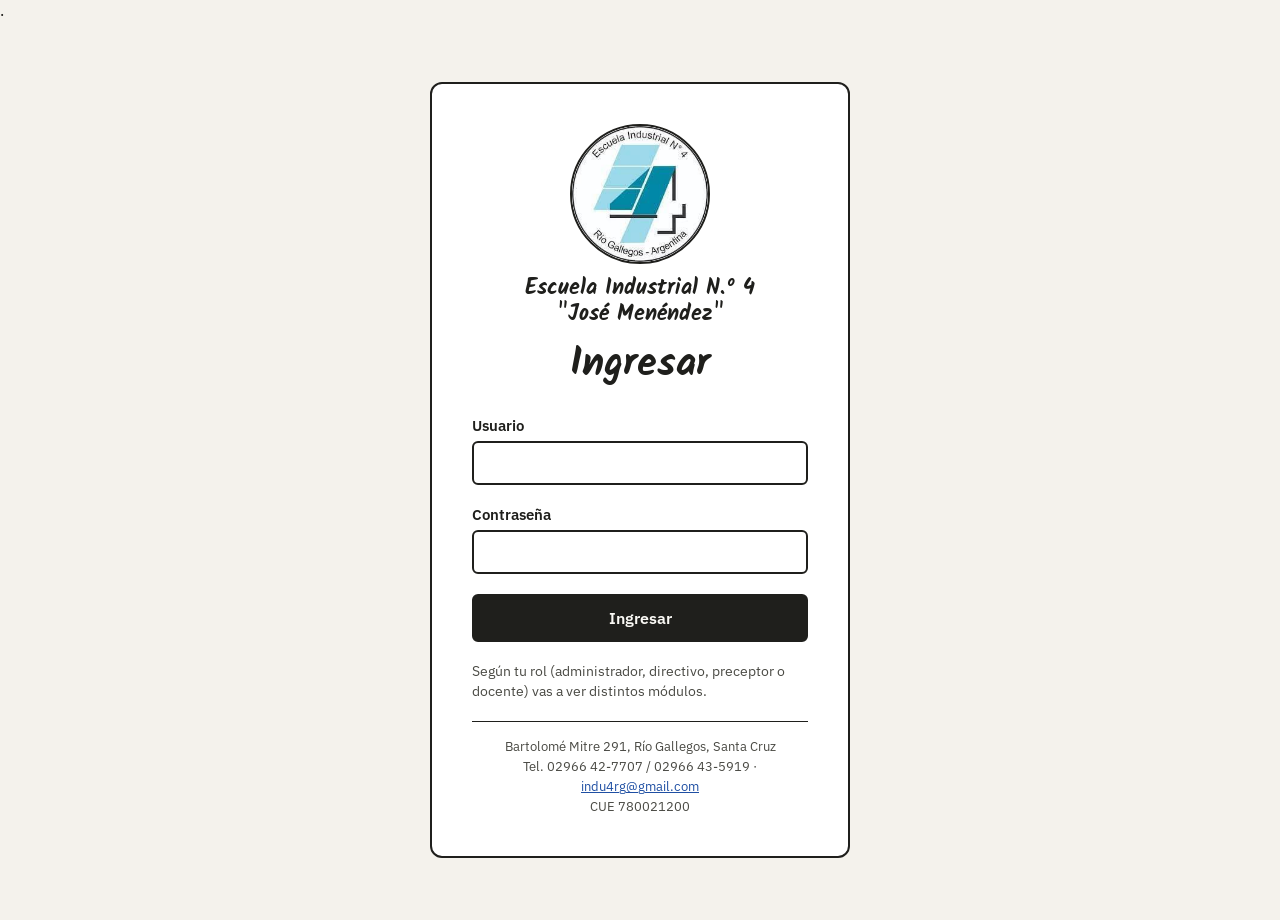
<file: index.html>
<!DOCTYPE html>
<html lang="es">
<head>
  <meta charset="UTF-8">
  <meta name="viewport" content="width=device-width, initial-scale=1.0">
  <link rel="icon" href="img/logo.jpg">
  <title>Ingresar · Escuela Industrial N.º 4</title>.
  <link rel="preconnect" href="https://fonts.googleapis.com">
  <link href="https://fonts.googleapis.com/css2?family=Kalam:wght@400;700&family=IBM+Plex+Sans:wght@400;600&family=IBM+Plex+Mono:wght@400;600&display=swap" rel="stylesheet">
  <link rel="stylesheet" href="estilos.css">
  <script src="app.js" defer></script>
</head>
<body data-pagina="login">
  <div class="pantalla-login">
    <form class="login" id="form-login" novalidate>
      <div class="login-cabecera">
        <img src="img/logo.jpg" alt="Logo de la Escuela Industrial N.º 4" class="logo-login">
        <div class="login-escuela">Escuela Industrial N.º 4<br>"José Menéndez"</div>
        <h1>Ingresar</h1>
      </div>
      <p class="mensaje error oculto" id="mensaje-login" role="alert"></p>
      <label class="campo">Usuario
        <input type="text" name="usuario" autocomplete="username" required>
      </label>
      <label class="campo">Contraseña
        <input type="password" name="password" autocomplete="current-password" required>
      </label>
      <button type="submit" class="boton boton-oscuro">Ingresar</button>
      <p class="nota-al-pie">Según tu rol (administrador, directivo, preceptor o docente) vas a ver distintos módulos.</p>
      <address class="datos-escuela">
        Bartolomé Mitre 291, Río Gallegos, Santa Cruz<br>
        Tel. 02966 42-7707 / 02966 43-5919 · <a href="mailto:indu4rg@gmail.com">indu4rg@gmail.com</a><br>
        CUE 780021200
      </address>
    </form>
  </div>
</body>
</html>
</file>
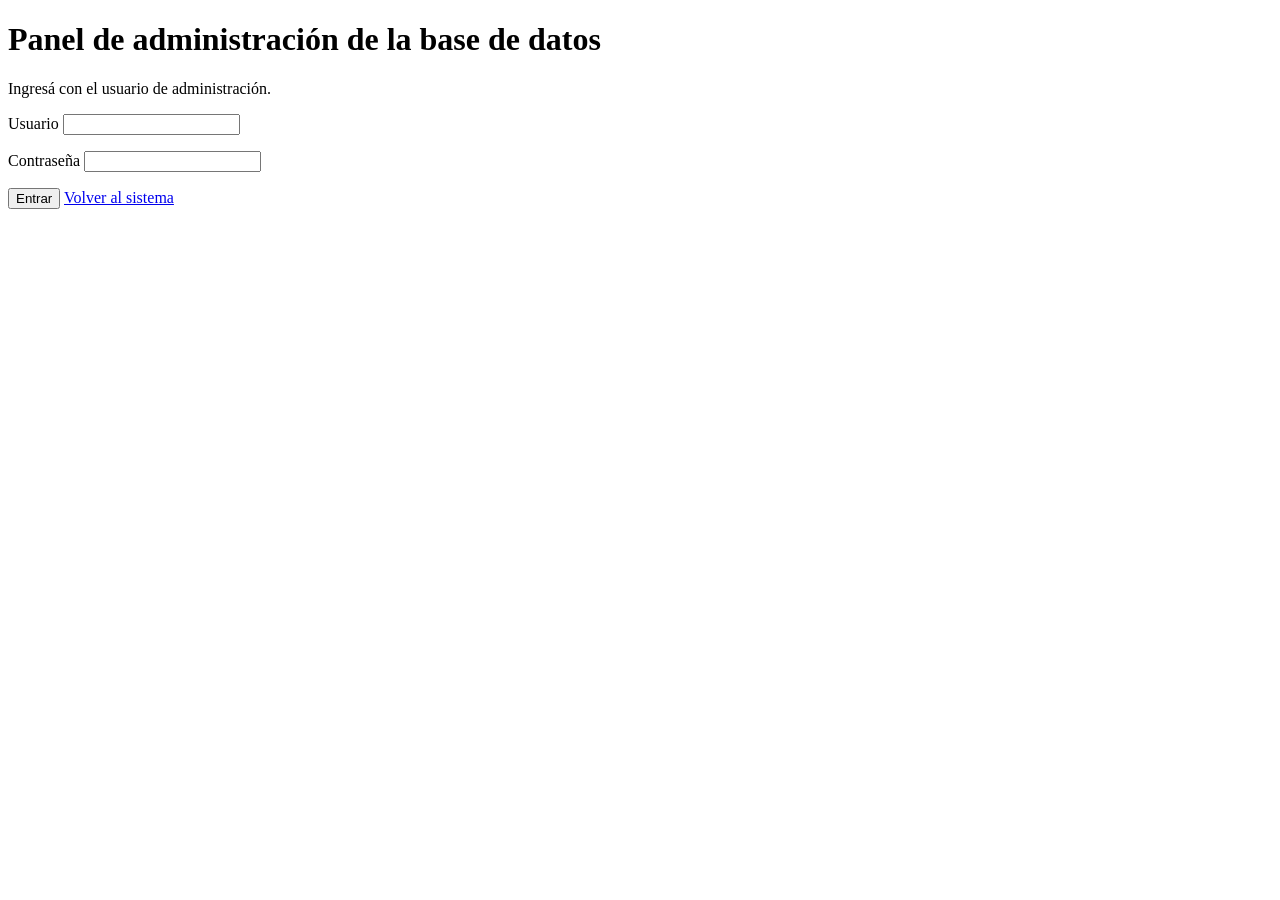
<file: admin-bd.html>
<!DOCTYPE html>
<html lang="es">
<head>
  <meta charset="UTF-8">
  <meta name="viewport" content="width=device-width, initial-scale=1.0">
  <link rel="icon" href="img/logo.jpg">
  <title>Panel de administración de la base de datos</title>
</head>
<body>
  <h1>Panel de administración de la base de datos</h1>

  <form id="form-acceso" hidden>
    <p>Ingresá con el usuario de administración.</p>
    <p><label>Usuario <input type="text" name="usuario" autocomplete="username"></label></p>
    <p><label>Contraseña <input type="password" name="password" autocomplete="current-password"></label></p>
    <p><button type="submit">Entrar</button> <a href="inicio.html">Volver al sistema</a></p>
    <p id="error-acceso" hidden></p>
  </form>

  <div id="panel" hidden>
    <p>Conectado como: <span id="usuario-admin"></span> · <a href="inicio.html">Volver al sistema</a> · <a href="#" id="salir">Salir</a></p>
    <hr>
    <p id="mensaje" hidden></p>
    <table>
      <tr>
        <td valign="top" width="220">
          <b>Tablas</b>
          <ul id="lista-tablas"></ul>
        </td>
        <td valign="top">
          <p><b id="titulo-tabla"></b></p>
          <table border="1" cellpadding="4" cellspacing="0" id="tabla-datos"></table>
          <p><b id="titulo-form">Nuevo registro</b></p>
          <form id="form-registro"></form>
        </td>
      </tr>
    </table>
  </div>

  <script>
    let tablaActual = 'docente';
    let datos = null;        
    let idEditando = null;

    const $ = id => document.getElementById(id);
    const esc = t => String(t ?? '').replace(/[&<>"']/g, c => ({ '&': '&amp;', '<': '&lt;', '>': '&gt;', '"': '&quot;', "'": '&#39;' }[c]));

    async function api(url, opciones = {}) {
      let r;
      try {
        r = await fetch(url, {
          method: opciones.method || 'GET',
          credentials: 'same-origin',
          headers: opciones.body ? { 'Content-Type': 'application/json' } : {},
          body: opciones.body ? JSON.stringify(opciones.body) : undefined,
        });
      } catch {
        throw new Error('No se pudo conectar con el servidor. Abrí el sistema desde http://localhost con Apache y MySQL iniciados.');
      }
      const texto = await r.text();
      let json;
      try {
        json = JSON.parse(texto);
      } catch {
        throw new Error(texto.trimStart().startsWith('<?php')
          ? 'El servidor devolvió el código PHP sin ejecutarlo. Abrí el sistema desde Apache de XAMPP.'
          : 'El servidor no respondió con datos válidos: ' + texto.replace(/<[^>]*>/g, ' ').replace(/\s+/g, ' ').trim().slice(0, 300));
      }
      if (!r.ok) throw new Error(json.error || 'Error del servidor.');
      return json;
    }

    function mensaje(texto) {
      $('mensaje').innerHTML = '<b>' + esc(texto) + '</b>';
      $('mensaje').hidden = false;
    }

    async function mostrarPanel(usuario) {
      $('form-acceso').hidden = true;
      $('panel').hidden = false;
      $('usuario-admin').textContent = usuario.username;
      await dibujarLista();
      await dibujarTabla();
    }

    api('api/sesion.php')
      .then(u => (u.rol === 'administrador' ? mostrarPanel(u) : Promise.reject()))
      .catch(() => { $('form-acceso').hidden = false; });

    $('form-acceso').addEventListener('submit', async e => {
      e.preventDefault();
      const f = e.target;
      try {
        let u = await api('api/sesion.php', { method: 'POST', body: { usuario: f.usuario.value, password: f.password.value } });
        if (u.rol !== 'administrador' && u.roles?.includes('administrador')) {
          u = await api('api/sesion.php', { method: 'PUT', body: { rol: 'administrador' } });
        }
        if (u.rol !== 'administrador') throw new Error('Solo el usuario administrador puede entrar a este panel.');
        await mostrarPanel(u);
      } catch (err) {
        $('error-acceso').innerHTML = '<b>' + esc(err.message) + '</b>';
        $('error-acceso').hidden = false;
      }
    });

    $('salir').addEventListener('click', async e => {
      e.preventDefault();
      await api('api/sesion.php', { method: 'DELETE' }).catch(() => {});
      window.location.reload();
    });

    async function dibujarLista() {
      const tablas = await api('api/admin.php');
      $('lista-tablas').innerHTML = tablas.map(t =>
        `<li><a href="#" data-tabla="${t.tabla}">${t.tabla === tablaActual ? '<b>' + t.tabla + '</b>' : t.tabla}</a> (${t.registros})</li>`).join('');
    }

    async function dibujarTabla() {
      datos = await api('api/admin.php?tabla=' + tablaActual);
      $('titulo-tabla').textContent = `Tabla: ${tablaActual} (${datos.filas.length} registros)`;
      const cabecera = '<tr>' + datos.columnas.map(c => `<th>${c.nombre}</th>`).join('') + '<th></th></tr>';
      const filas = datos.filas.map(f => '<tr>' + datos.columnas.map(c => `<td>${f[c.nombre] === null ? 'NULL' : esc(f[c.nombre])}</td>`).join('') +
        `<td><a href="#" data-editar="${f[datos.clave]}">editar</a> <a href="#" data-borrar="${f[datos.clave]}">borrar</a></td></tr>`).join('');
      $('tabla-datos').innerHTML = cabecera + filas;
      idEditando = null;
      dibujarFormulario();
    }

    function dibujarFormulario(fila) {
      $('titulo-form').textContent = fila ? `Editar registro ${datos.clave} = ${fila[datos.clave]}` : 'Nuevo registro';
      const campos = datos.columnas.slice(1).map(c =>
        `${c.nombre} <input type="text" name="${c.nombre}" value="${fila && fila[c.nombre] !== null ? esc(fila[c.nombre]) : ''}" placeholder="${c.tipo}${c.nulo ? ' (opcional)' : ''}"><br>`).join('');
      const ayuda = tablaActual === 'usuario' ? '<p>En password_hash podés escribir una contraseña nueva: se guarda cifrada.</p>' : '';
      $('form-registro').innerHTML = campos + ayuda +
        '<button type="submit">Guardar</button>' + (fila ? ' <button type="button" id="cancelar">Cancelar</button>' : '');
    }

    $('lista-tablas').addEventListener('click', async e => {
      const t = e.target.closest('[data-tabla]');
      if (!t) return;
      e.preventDefault();
      tablaActual = t.dataset.tabla;
      $('mensaje').hidden = true;
      await dibujarLista();
      await dibujarTabla();
    });

    $('tabla-datos').addEventListener('click', async e => {
      if (e.target.dataset.borrar !== undefined) {
        e.preventDefault();
        if (!confirm('¿Borrar este registro?')) return;
        try {
          await api(`api/admin.php?tabla=${tablaActual}&id=${e.target.dataset.borrar}`, { method: 'DELETE' });
          mensaje('Registro borrado.');
          await dibujarLista();
          await dibujarTabla();
        } catch (err) {
          mensaje(err.message);
        }
      }
      if (e.target.dataset.editar !== undefined) {
        e.preventDefault();
        idEditando = e.target.dataset.editar;
        dibujarFormulario(datos.filas.find(f => String(f[datos.clave]) === idEditando));
      }
    });

    $('form-registro').addEventListener('click', e => {
      if (e.target.id === 'cancelar') { idEditando = null; dibujarFormulario(); }
    });

    $('form-registro').addEventListener('submit', async e => {
      e.preventDefault();
      const valores = {};
      datos.columnas.slice(1).forEach(c => { valores[c.nombre] = e.target[c.nombre].value; });
      try {
        if (idEditando !== null) {
          await api(`api/admin.php?tabla=${tablaActual}&id=${idEditando}`, { method: 'PUT', body: { datos: valores } });
          mensaje('Registro actualizado.');
        } else {
          await api('api/admin.php?tabla=' + tablaActual, { method: 'POST', body: { datos: valores } });
          mensaje('Registro agregado.');
        }
        await dibujarLista();
        await dibujarTabla();
      } catch (err) {
        mensaje(err.message);
      }
    });
  </script>
</body>
</html>
</file>
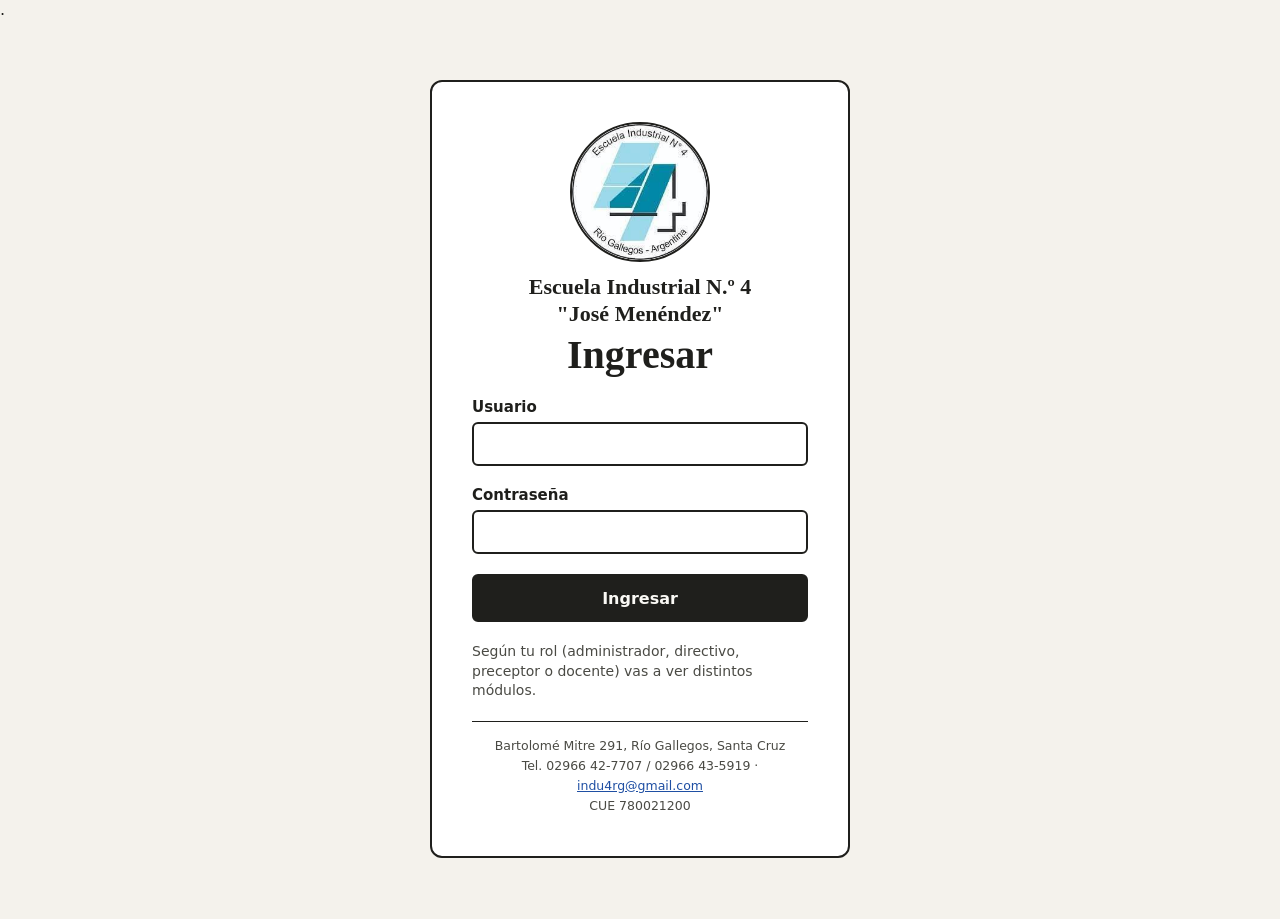
<file: asistencia-alumnos.html>
<!DOCTYPE html>
<html lang="es">
<head>
  <meta charset="UTF-8">
  <meta name="viewport" content="width=device-width, initial-scale=1.0">
  <link rel="icon" href="img/logo.jpg">
  <title>Asistencia de alumnos</title>
  <link rel="preconnect" href="https://fonts.googleapis.com">
  <link href="https://fonts.googleapis.com/css2?family=Kalam:wght@400;700&family=IBM+Plex+Sans:wght@400;600&family=IBM+Plex+Mono:wght@400;600&display=swap" rel="stylesheet">
  <link rel="stylesheet" href="estilos.css">
  <script src="app.js" defer></script>
</head>
<body data-pagina="asistencia-alumnos">
  <div class="app">
    <nav class="menu" aria-label="Menú principal">
      <div class="menu-escuela">
        <img src="img/logo.jpg" alt="Logo de la Escuela Industrial N.º 4" class="logo-escuela">
        <div class="menu-escuela-texto">
          <span class="menu-escuela-nombre">Escuela Industrial N.º 4</span>
          <span class="menu-escuela-sub">"José Menéndez"<br>Río Gallegos, Santa Cruz</span>
        </div>
      </div>
      <a href="inicio.html">Inicio</a>
      <a href="planes.html">Planes de estudio</a>
      <a href="cursos.html">Cursos y asignaciones</a>
      <a data-roles="administrador,directivo,preceptor" href="asistencia-docentes.html">Asistencia docente</a>
      <a href="asistencia-alumnos.html" class="activo" aria-current="page">Asistencia alumnos</a>
      <a data-roles="administrador,directivo,docente" href="calificaciones.html">Calificaciones</a>
      <a data-roles="administrador" href="admin-bd.html" class="admin">Admin BD</a>
      <a href="index.html" class="salir">Cerrar sesión</a>
    </nav>

    <div class="contenido">
      <header class="encabezado">
        <h1>Toma de asistencia</h1>
        <div class="encabezado-acciones">
          <span id="usuario-actual"></span>
        </div>
      </header>

      <main>
        <form id="form-lista" class="columna-principal" style="gap: 20px;">
          <div class="grilla-4">
            <label class="campo">Curso<select name="id_curso"></select></label>
            <label class="campo">Materia<select name="id_dictado"></select></label>
            <label class="campo">Fecha de la clase<input type="date" name="fecha" required></label>
            <label class="campo">Tema dado<input type="text" name="tema" maxlength="200"></label>
          </div>

          <p class="ayuda" id="estado-lista"></p>

          <p class="mensaje oculto" id="mensaje-lista" role="status"></p>

          <div class="tabla-scroll">
            <table id="tabla-lista">
              <thead>
                <tr><th>Alumno</th><th class="centro">Presente</th><th class="centro">Ausente</th><th class="centro">Tarde</th><th class="centro">Justificado</th><th>Asistencia acumulada</th></tr>
              </thead>
              <tbody>
              </tbody>
            </table>
          </div>

          <div class="fila" data-roles="administrador,preceptor">
            <button type="button" class="boton" style="font-weight: 400;" id="btn-todos-presentes">Marcar todos presentes</button>
            <button type="submit" class="boton boton-oscuro">Guardar lista</button>
          </div>
        </form>
      </main>
    </div>
  </div>
</body>
</html>
</file>
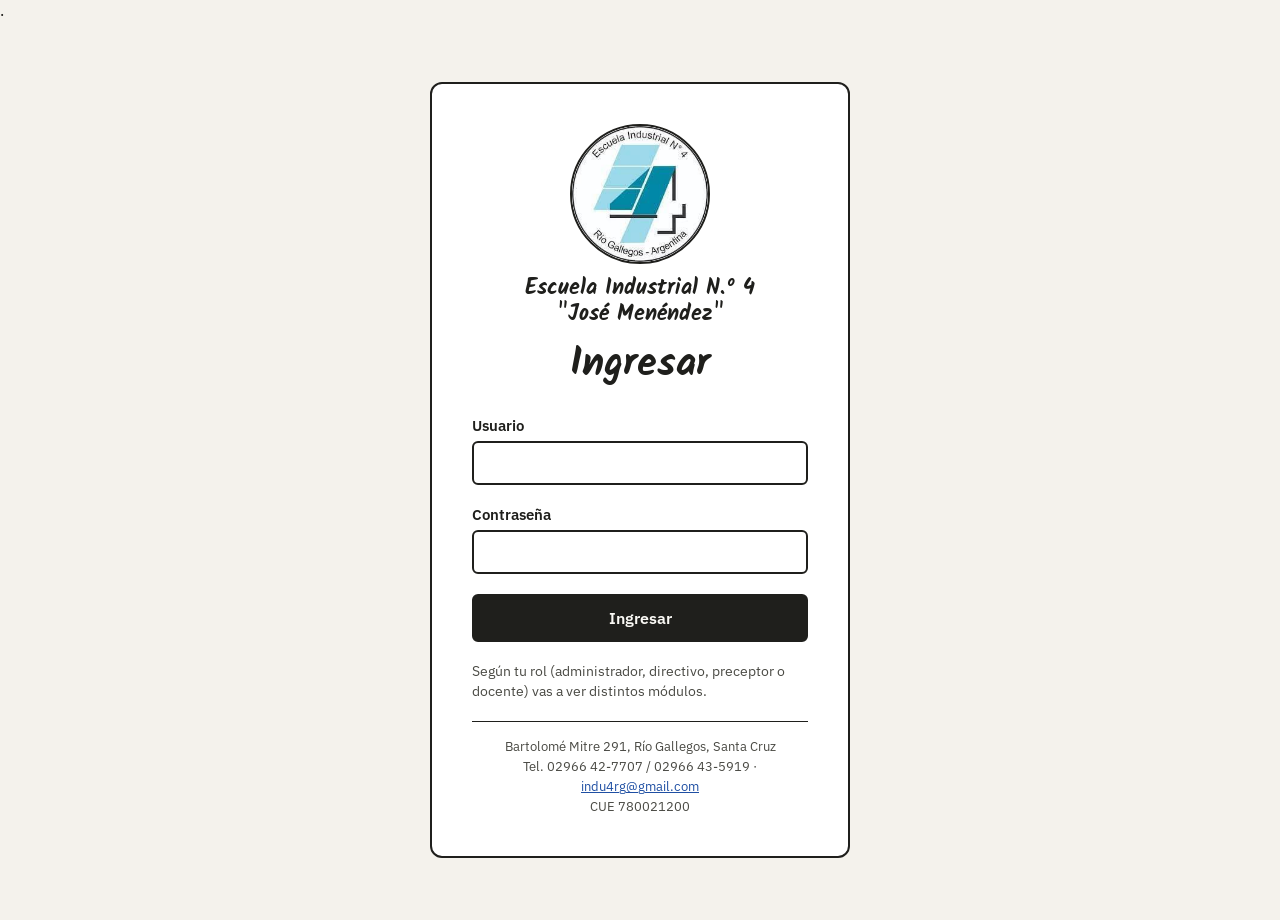
<file: asistencia-docentes.html>
<!DOCTYPE html>
<html lang="es">
<head>
  <meta charset="UTF-8">
  <meta name="viewport" content="width=device-width, initial-scale=1.0">
  <link rel="icon" href="img/logo.jpg">
  <title>Asistencia del personal docente</title>
  <link rel="preconnect" href="https://fonts.googleapis.com">
  <link href="https://fonts.googleapis.com/css2?family=Kalam:wght@400;700&family=IBM+Plex+Sans:wght@400;600&family=IBM+Plex+Mono:wght@400;600&display=swap" rel="stylesheet">
  <link rel="stylesheet" href="estilos.css">
  <script src="app.js" defer></script>
</head>
<body data-pagina="asistencia-docentes">
  <div class="app">
    <nav class="menu" aria-label="Menú principal">
      <div class="menu-escuela">
        <img src="img/logo.jpg" alt="Logo de la Escuela Industrial N.º 4" class="logo-escuela">
        <div class="menu-escuela-texto">
          <span class="menu-escuela-nombre">Escuela Industrial N.º 4</span>
          <span class="menu-escuela-sub">"José Menéndez"<br>Río Gallegos, Santa Cruz</span>
        </div>
      </div>
      <a href="inicio.html">Inicio</a>
      <a href="planes.html">Planes de estudio</a>
      <a href="cursos.html">Cursos y asignaciones</a>
      <a data-roles="administrador,directivo,preceptor" href="asistencia-docentes.html" class="activo" aria-current="page">Asistencia docente</a>
      <a href="asistencia-alumnos.html">Asistencia alumnos</a>
      <a data-roles="administrador,directivo,docente" href="calificaciones.html">Calificaciones</a>
      <a data-roles="administrador" href="admin-bd.html" class="admin">Admin BD</a>
      <a href="index.html" class="salir">Cerrar sesión</a>
    </nav>

    <div class="contenido">
      <header class="encabezado">
        <h1>Asistencia del personal docente</h1>
        <div class="encabezado-acciones">
          <button type="button" class="boton" id="btn-imprimir-registro">Imprimir registro</button>
          <span id="usuario-actual"></span>
        </div>
      </header>

      <main>
        <form class="caja no-imprimir" id="form-asistencia-docente" data-roles="administrador,directivo,preceptor">
          <div class="subtitulo" style="font-size: 16px;">Registrar entrada o salida</div>
          <p class="mensaje oculto" id="mensaje-asistencia-docente" role="status"></p>
          <div class="grilla-5">
            <label class="campo">Docente<select name="id_docente" required></select></label>
            <label class="campo">Fecha<input type="date" name="fecha" required></label>
            <label class="campo">Hora de entrada<input type="time" name="hora_entrada"></label>
            <label class="campo">Hora de salida<input type="time" name="hora_salida"></label>
            <label class="campo">Observación<input type="text" name="observacion" maxlength="200"></label>
          </div>
          <p class="ayuda">Si dejás la hora vacía, se registra la hora actual.</p>
          <div class="fila">
            <button type="button" class="boton boton-oscuro" id="btn-entrada">Registrar entrada</button>
            <button type="button" class="boton" id="btn-salida">Registrar salida</button>
          </div>
        </form>

        <div class="fila-entre no-imprimir">
          <div class="subtitulo" style="font-size: 16px;">Registros</div>
          <div class="fila no-imprimir">
            <label class="campo-linea">Desde<input type="date" id="filtro-desde"></label>
            <label class="campo-linea">Hasta<input type="date" id="filtro-hasta"></label>
          </div>
        </div>

        <div class="tabla-scroll">
          <table id="tabla-asistencia-docente">
            <thead>
              <tr class="encabezado-hoja solo-imprimir">
                <th colspan="5">
                  <div class="hoja-membrete">
                   <img src="img/logo.jpg" alt="" class="hoja-logo">
                   <div>
                      <span class="hoja-escuela">Escuela Industrial N.º 4 "José Menéndez"</span>
                      <span class="hoja-datos">Bartolomé Mitre 291, Río Gallegos, Santa Cruz · Tel. 02966 42-7707 / 02966 43-5919 · indu4rg@gmail.com · CUE 780021200</span>
                   </div>
                  </div>
                  <span class="hoja-titulo"></span>
                  <span class="hoja-detalle"></span>
                </th>
              </tr>
              <tr><th>Docente</th><th>Fecha</th><th>Entrada</th><th>Salida</th><th>Observación</th></tr>
            </thead>
            <tbody></tbody>
          </table>
        </div>
      </main>
    </div>
  </div>
</body>
</html>
</file>
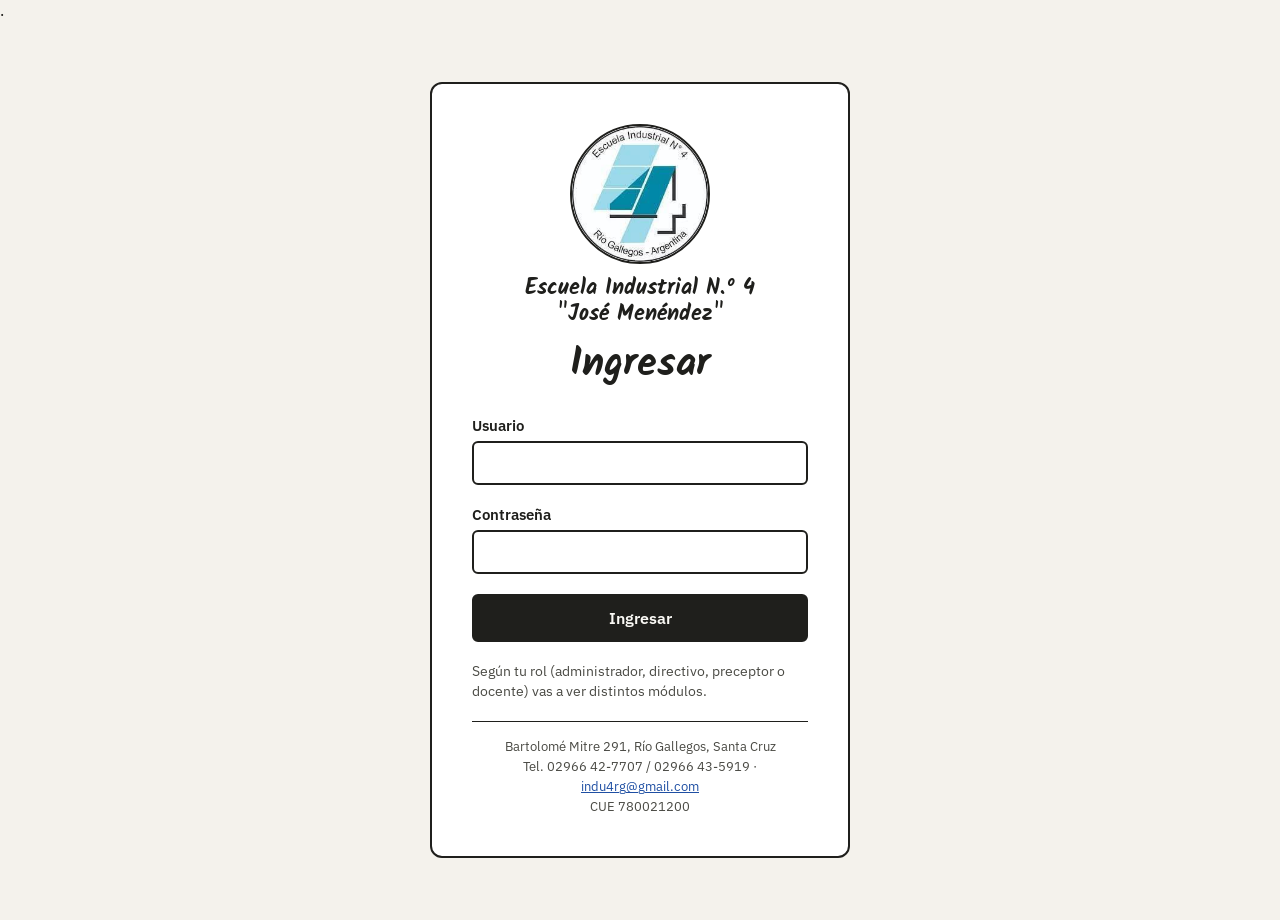
<file: calificaciones.html>
<!DOCTYPE html>
<html lang="es">

<head>
  <meta charset="UTF-8">
  <meta name="viewport" content="width=device-width, initial-scale=1.0">
  <link rel="icon" href="img/logo.jpg">
  <title>Carga de calificaciones</title>
  <link rel="preconnect" href="https://fonts.googleapis.com">
  <link
    href="https://fonts.googleapis.com/css2?family=Kalam:wght@400;700&family=IBM+Plex+Sans:wght@400;600&family=IBM+Plex+Mono:wght@400;600&display=swap"
    rel="stylesheet">
  <link rel="stylesheet" href="estilos.css">
  <script src="app.js" defer></script>
</head>

<body data-pagina="calificaciones">
  <div class="app">
    <nav class="menu" aria-label="Menú principal">
      <div class="menu-escuela">
        <img src="img/logo.jpg" alt="Logo de la Escuela Industrial N.º 4" class="logo-escuela">
        <div class="menu-escuela-texto">
          <span class="menu-escuela-nombre">Escuela Industrial N.º 4</span>
          <span class="menu-escuela-sub">"José Menéndez"<br>Río Gallegos, Santa Cruz</span>
        </div>
      </div>
      <a href="inicio.html">Inicio</a>
      <a href="planes.html">Planes de estudio</a>
      <a href="cursos.html">Cursos y asignaciones</a>
      <a data-roles="administrador,directivo,preceptor" href="asistencia-docentes.html">Asistencia docente</a>
      <a href="asistencia-alumnos.html">Asistencia alumnos</a>
      <a data-roles="administrador,directivo,docente" href="calificaciones.html" class="activo"
        aria-current="page">Calificaciones</a>
      <a data-roles="administrador" href="admin-bd.html" class="admin">Admin BD</a>
      <a href="index.html" class="salir">Cerrar sesión</a>
    </nav>

    <div class="contenido">
      <header class="encabezado">
        <h1>Carga de calificaciones</h1>
        <div class="encabezado-acciones">
          <button type="button" class="boton" id="btn-imprimir-boletin">Imprimir planilla</button>
          <span id="usuario-actual"></span>
        </div>
      </header>

      <main>
        <form id="form-notas" class="columna-principal" style="gap: 20px;" novalidate>
          <div class="grilla-3 no-imprimir">
            <label class="campo">Curso<select name="id_curso"></select></label>
            <label class="campo">Materia<select name="id_dictado"></select></label>
            <label class="campo">Docente<input type="text" id="docente-dictado" readonly></label>
          </div>
          <p class="ayuda no-imprimir">Solo aparecen las materias que tenés asignadas. Se aprueba con promedio <span
              id="nota-aprobacion">7</span> o más. Si el alumno faltó al examen, escribí <b>A</b>: se guarda como 0 y
            cuenta en el promedio.</p>

          <p class="mensaje oculto" id="mensaje-notas" role="status"></p>

          <div class="tabla-scroll">
            <table id="tabla-notas">
              <thead>
                <tr class="encabezado-hoja solo-imprimir">
                  <th colspan="6">
                    <div class="hoja-membrete">
                      <img src="img/logo.jpg" alt="" class="hoja-logo">
                      <div>
                        <span class="hoja-escuela">Escuela Industrial N.º 4 "José Menéndez"</span>
                        <span class="hoja-datos">Bartolomé Mitre 291, Río Gallegos, Santa Cruz · Tel. 02966 42-7707 /
                          02966 43-5919 · indu4rg@gmail.com · CUE 780021200</span>
                      </div>
                    </div>
                    <span class="hoja-titulo"></span>
                    <span class="hoja-detalle"></span>
                  </th>
                </tr>
                <tr>
                  <th>Alumno</th>
                  <th>1.º trimestre</th>
                  <th>2.º trimestre</th>
                  <th>3.º trimestre</th>
                  <th>Promedio</th>
                  <th>Condición</th>
                </tr>
              </thead>
              <tbody>
              </tbody>
            </table>
          </div>

          <div class="fila">
            <button type="submit" class="boton boton-oscuro">Guardar notas</button>
          </div>
        </form>
      </main>
    </div>
  </div>
</body>

</html>
</file>
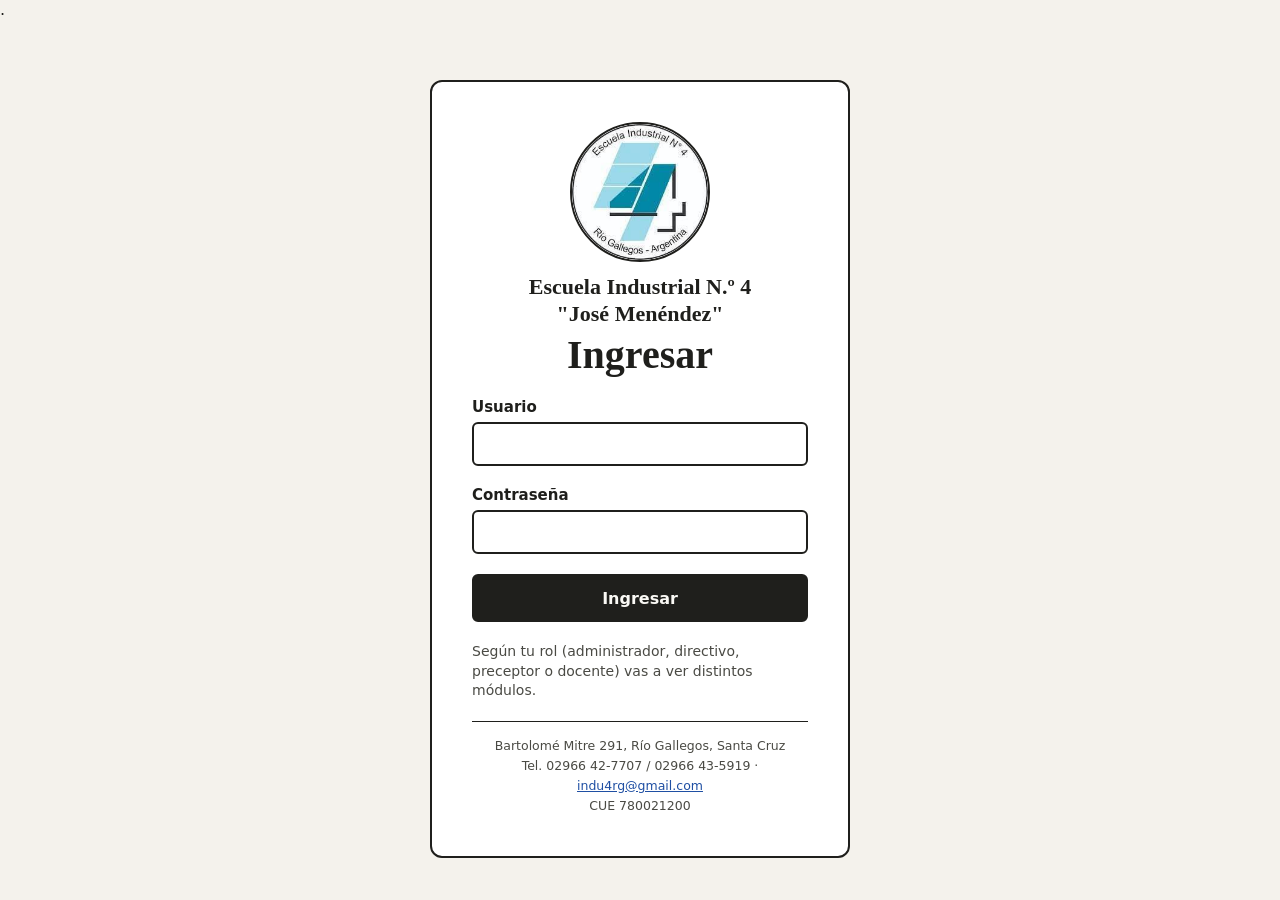
<file: cursos.html>
<!DOCTYPE html>
<html lang="es">

<head>
  <meta charset="UTF-8">
  <meta name="viewport" content="width=device-width, initial-scale=1.0">
  <link rel="icon" href="img/logo.jpg">
  <title>Cursos y asignaciones</title>
  <link rel="preconnect" href="https://fonts.googleapis.com">
  <link
    href="https://fonts.googleapis.com/css2?family=Kalam:wght@400;700&family=IBM+Plex+Sans:wght@400;600&family=IBM+Plex+Mono:wght@400;600&display=swap"
    rel="stylesheet">
  <link rel="stylesheet" href="estilos.css">
  <script src="app.js" defer></script>
</head>

<body data-pagina="cursos">
  <div class="app">
    <nav class="menu" aria-label="Menú principal">
      <div class="menu-escuela">
        <img src="img/logo.jpg" alt="Logo de la Escuela Industrial N.º 4" class="logo-escuela">
        <div class="menu-escuela-texto">
          <span class="menu-escuela-nombre">Escuela Industrial N.º 4</span>
          <span class="menu-escuela-sub">"José Menéndez"<br>Río Gallegos, Santa Cruz</span>
        </div>
      </div>
      <a href="inicio.html">Inicio</a>
      <a href="planes.html">Planes de estudio</a>
      <a href="cursos.html" class="activo" aria-current="page">Cursos y asignaciones</a>
      <a data-roles="administrador,directivo,preceptor" href="asistencia-docentes.html">Asistencia docente</a>
      <a href="asistencia-alumnos.html">Asistencia alumnos</a>
      <a data-roles="administrador,directivo,docente" href="calificaciones.html">Calificaciones</a>
      <a data-roles="administrador" href="admin-bd.html" class="admin">Admin BD</a>
      <a href="index.html" class="salir">Cerrar sesión</a>
    </nav>

    <div class="contenido">
      <header class="encabezado">
        <h1>Cursos y asignaciones</h1>
        <div class="encabezado-acciones">
          <label class="campo-linea">Ciclo lectivo<select id="ciclo"></select></label>
          <button type="button" class="boton boton-oscuro" id="btn-nuevo-curso" data-roles="administrador,directivo">+
            Nuevo curso</button>
          <span id="usuario-actual"></span>
        </div>
      </header>

      <main class="columnas">
        <div class="columna-lateral" style="width: 220px;">
          <div class="subtitulo">Cursos</div>
          <div id="lista-cursos" class="columna-lateral" style="width: 100%;"></div>

          <form class="caja-punteada oculto" id="form-curso">
            <div class="subtitulo">Nuevo curso</div>
            <label class="campo">Año<select name="anio">
                <option>1</option>
                <option>2</option>
                <option>3</option>
                <option>4</option>
                <option>5</option>
                <option>6</option>
                <option>7</option>
              </select></label>
            <label class="campo">División<select name="division">
                <option>A</option>
                <option>B</option>
                <option>C</option>
              </select></label>
            <label class="campo">Turno<select name="turno">
                <option>Mañana</option>
                <option>Tarde</option>
                <option>Noche</option>
              </select></label>
            <div class="fila">
              <button type="submit" class="boton boton-oscuro">Crear</button>
              <button type="button" class="boton" id="btn-cancelar-curso">Cancelar</button>
            </div>
          </form>
        </div>

        <div class="columna-principal">
          <p class="mensaje oculto" id="mensaje-cursos" role="status"></p>
          <div style="font-size: 16px;" id="titulo-curso"></div>

          <div class="pestanas" role="tablist">
            <button type="button" class="pestana activa" role="tab" aria-selected="true"
              data-panel="panel-materias">Materias y docentes</button>
            <button type="button" class="pestana" role="tab" aria-selected="false" data-panel="panel-alumnos">Alumnos
              inscriptos (<span id="cantidad-inscriptos">0</span>)</button>
          </div>

          <section id="panel-materias" class="panel-pestana columna-principal" role="tabpanel">
            <p class="ayuda" id="aviso-sin-docente"></p>
            <div class="tabla-scroll">
              <table id="tabla-dictados">
                <thead>
                  <tr>
                    <th>Materia</th>
                    <th>Docente asignado</th>
                    <th>Horario</th>
                  </tr>
                </thead>
                <tbody></tbody>
              </table>
            </div>
          </section>

          <section id="panel-alumnos" class="panel-pestana columna-principal oculto" role="tabpanel">
            <div class="fila-entre">
              <div class="subtitulo">Alumnos del curso</div>
              <button type="button" class="boton" id="btn-inscribir" data-roles="administrador,directivo,preceptor">+
                Inscribir alumno</button>
            </div>
            <form class="caja-punteada oculto" id="form-inscribir">
              <div class="grilla-4">
                <label class="campo">DNI<input type="text" name="dni" inputmode="numeric" maxlength="8"
                    required></label>
                <label class="campo">Apellido y nombre<input type="text" name="alumno"
                    placeholder="Apellido, Nombre"></label>
                <label class="campo">Fecha de nacimiento<input type="date" name="fecha_nac"></label>
                <button type="submit" class="boton boton-oscuro">Inscribir</button>
              </div>
              <p class="ayuda">Si el DNI ya está cargado, alcanza con el DNI. Para un alumno nuevo completá también el
                nombre y la fecha de nacimiento.</p>
            </form>
            <div class="tabla-scroll">
              <table id="tabla-inscriptos">
                <thead>
                  <tr>
                    <th>DNI</th>
                    <th>Alumno</th>
                    <th>Estado</th>
                    <th data-roles="administrador,directivo,preceptor"></th>
                  </tr>
                </thead>
                <tbody></tbody>
              </table>
            </div>
            <form class="caja-punteada oculto" id="form-estado">
              <div class="subtitulo" style="font-size: 16px;">Cambiar estado de <span id="estado-alumno"></span></div>
              <div class="grilla-4">
                <label class="campo">Estado nuevo
                  <select name="estado" required>
                    <option value="regular">Regular</option>
                    <option value="pase">Pase</option>
                    <option value="baja">Baja</option>
                  </select>
                </label>
                <label class="campo">Fecha<input type="date" name="fecha" required></label>
                <label class="campo">Motivo<input type="text" name="motivo" maxlength="150"
                    placeholder="Ej: se mudó de ciudad"></label>
                <div class="fila">
                  <button type="submit" class="boton boton-oscuro">Guardar</button>
                  <button type="button" class="boton" id="btn-cancelar-estado">Cancelar</button>
                </div>
              </div>
              <p class="ayuda">El alumno no se borra: deja de aparecer en las listas de asistencia y de notas, pero se
                conservan las que ya tenía. El motivo es obligatorio para el pase y la baja.</p>
            </form>
          </section>
        </div>
      </main>
    </div>
  </div>
</body>

</html>
</file>
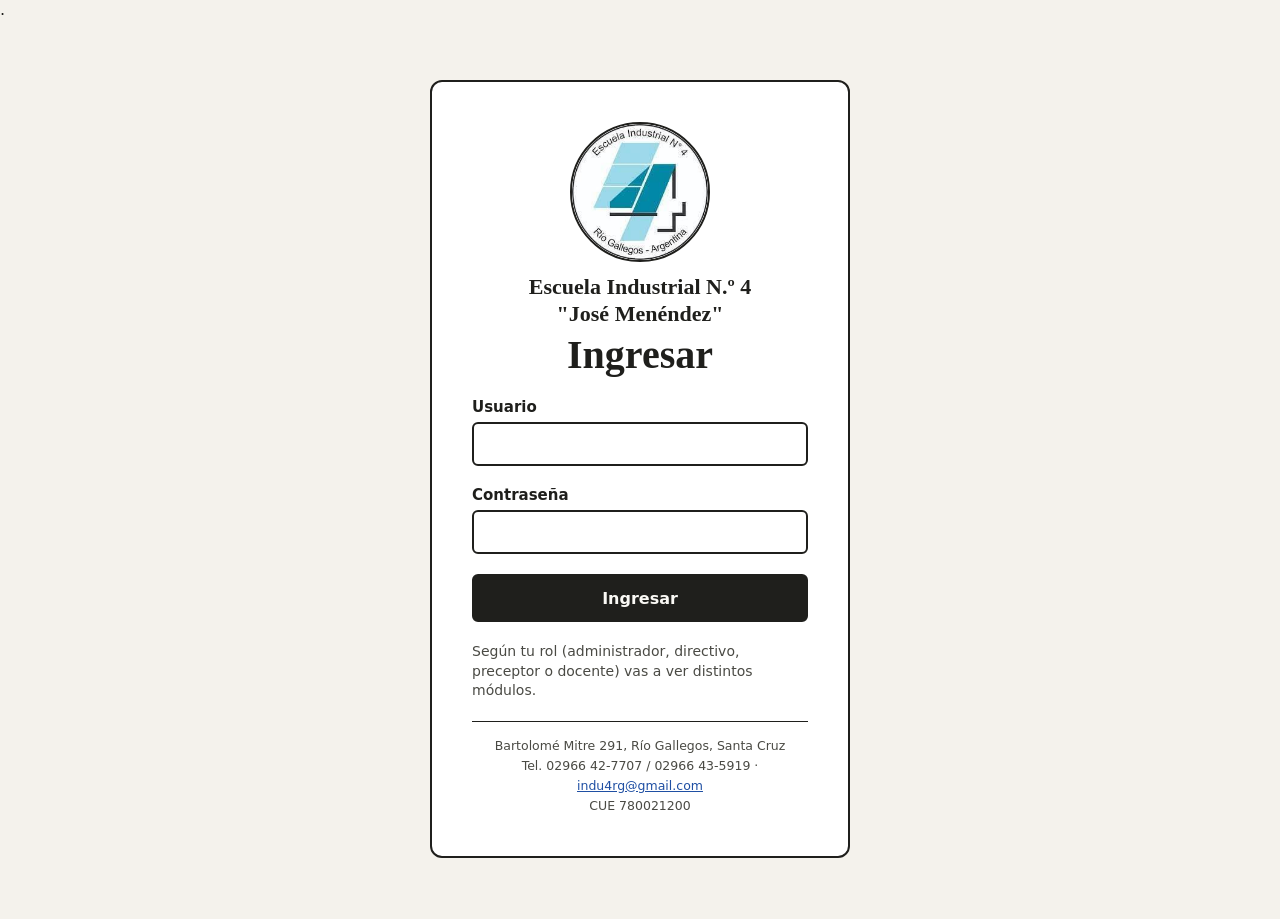
<file: elegir-rol.html>
<!DOCTYPE html>
<html lang="es">
<head>
  <meta charset="UTF-8">
  <meta name="viewport" content="width=device-width, initial-scale=1.0">
  <link rel="icon" href="img/logo.jpg">
  <title>Elegir rol · Escuela Industrial N.º 4</title>
  <link rel="preconnect" href="https://fonts.googleapis.com">
  <link href="https://fonts.googleapis.com/css2?family=Kalam:wght@400;700&family=IBM+Plex+Sans:wght@400;600&family=IBM+Plex+Mono:wght@400;600&display=swap" rel="stylesheet">
  <link rel="stylesheet" href="estilos.css">
  <script src="app.js" defer></script>
</head>
<body data-pagina="elegir-rol">
  <div class="pantalla-login">
    <div class="login">
      <div class="login-cabecera">
        <img src="img/logo.jpg" alt="Logo de la Escuela Industrial N.º 4" class="logo-login">
        <div class="login-escuela">Escuela Industrial N.º 4<br>"José Menéndez"</div>
        <h1>¿Con qué rol ingresás?</h1>
      </div>
      <p class="mensaje error oculto" id="mensaje-rol" role="alert"></p>
      <p class="nota-al-pie">Hola, <b id="nombre-usuario"></b>. Tu usuario tiene más de un rol en la escuela. Elegí con cuál querés trabajar; después lo podés cambiar desde arriba a la derecha.</p>
      <div class="opciones-rol" id="opciones-rol"></div>
      <a href="#" class="salir-login" id="salir-rol">Cerrar sesión</a>
    </div>
  </div>
</body>
</html>
</file>
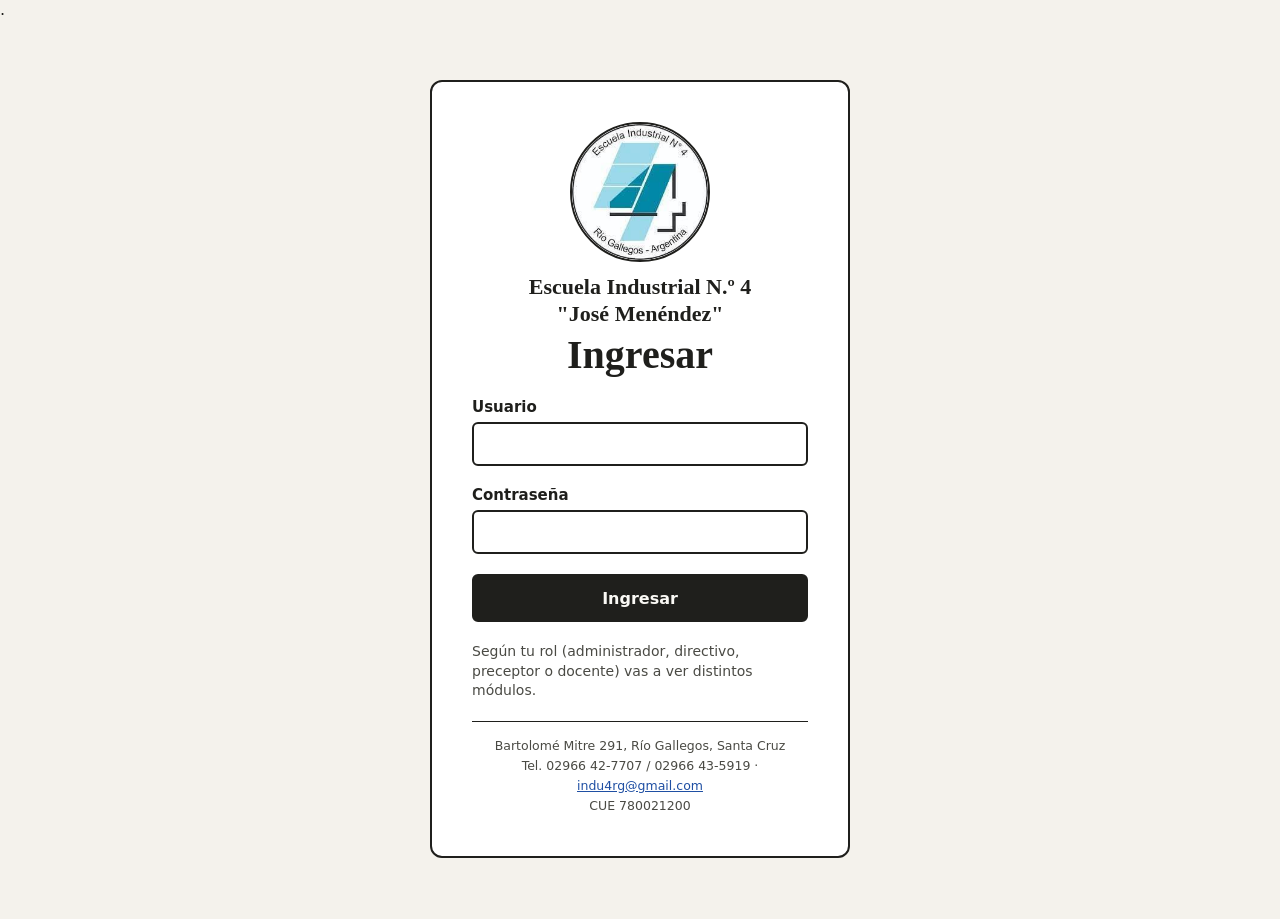
<file: inicio.html>
<!DOCTYPE html>
<html lang="es">
<head>
  <meta charset="UTF-8">
  <meta name="viewport" content="width=device-width, initial-scale=1.0">
  <link rel="icon" href="img/logo.jpg">
  <title>Inicio</title>
  <link rel="preconnect" href="https://fonts.googleapis.com">
  <link href="https://fonts.googleapis.com/css2?family=Kalam:wght@400;700&family=IBM+Plex+Sans:wght@400;600&family=IBM+Plex+Mono:wght@400;600&display=swap" rel="stylesheet">
  <link rel="stylesheet" href="estilos.css">
  <script src="app.js" defer></script>
</head>
<body data-pagina="inicio">
  <div class="app">
    <nav class="menu" aria-label="Menú principal">
      <div class="menu-escuela">
        <img src="img/logo.jpg" alt="Logo de la Escuela Industrial N.º 4" class="logo-escuela">
        <div class="menu-escuela-texto">
          <span class="menu-escuela-nombre">Escuela Industrial N.º 4</span>
          <span class="menu-escuela-sub">"José Menéndez"<br>Río Gallegos, Santa Cruz</span>
        </div>
      </div>
      <a href="inicio.html" class="activo" aria-current="page">Inicio</a>
      <a href="planes.html">Planes de estudio</a>
      <a href="cursos.html">Cursos y asignaciones</a>
      <a data-roles="administrador,directivo,preceptor" href="asistencia-docentes.html">Asistencia docente</a>
      <a href="asistencia-alumnos.html">Asistencia alumnos</a>
      <a data-roles="administrador,directivo,docente" href="calificaciones.html">Calificaciones</a>
      <a data-roles="administrador" href="admin-bd.html" class="admin">Admin BD</a>
      <a href="index.html" class="salir">Cerrar sesión</a>
    </nav>

    <div class="contenido">
      <header class="encabezado">
        <h1>Inicio</h1>
        <div class="encabezado-acciones">
          <span id="usuario-actual"></span>
        </div>
      </header>

      <main>
        <p style="margin: 0; font-size: 17px;">Ciclo lectivo <span id="ciclo"></span> · Hoy es <span id="hoy"></span></p>
        <div class="tarjetas">
          <a data-roles="administrador,directivo,preceptor" href="asistencia-docentes.html" class="tarjeta">
            <h2>Asistencia docente</h2>
            <p>Registrar entrada y salida de hoy</p>
            <span class="dato" id="dato-presentes"></span>
          </a>
          <a data-roles="administrador,preceptor" href="asistencia-alumnos.html" class="tarjeta">
            <h2>Tomar asistencia</h2>
            <p>Elegir curso, materia y marcar la lista</p>
            <span class="dato" id="dato-sin-lista"></span>
          </a>
          <a data-roles="directivo,docente" href="asistencia-alumnos.html" class="tarjeta">
            <h2>Ver asistencia</h2>
            <p>Consultar la lista de cada clase y la asistencia acumulada</p>
          </a>
          <a data-roles="administrador,directivo,docente" href="calificaciones.html" class="tarjeta">
            <h2>Cargar notas</h2>
            <p>Calificaciones por materia y trimestre</p>
            <span class="dato" id="dato-instancia"></span>
          </a>
          <a href="planes.html" class="tarjeta">
            <h2>Planes de estudio</h2>
            <p>Materias de cada año del plan</p>
          </a>
          <a href="cursos.html" class="tarjeta">
            <h2>Cursos</h2>
            <p>Docentes por materia y alumnos inscriptos</p>
          </a>
          <a data-roles="administrador" href="admin-bd.html" class="tarjeta admin">
            <h2>Admin BD</h2>
            <p>Ver y editar todas las tablas de la base de datos</p>
          </a>
        </div>
      </main>
    </div>
  </div>
</body>
</html>
</file>
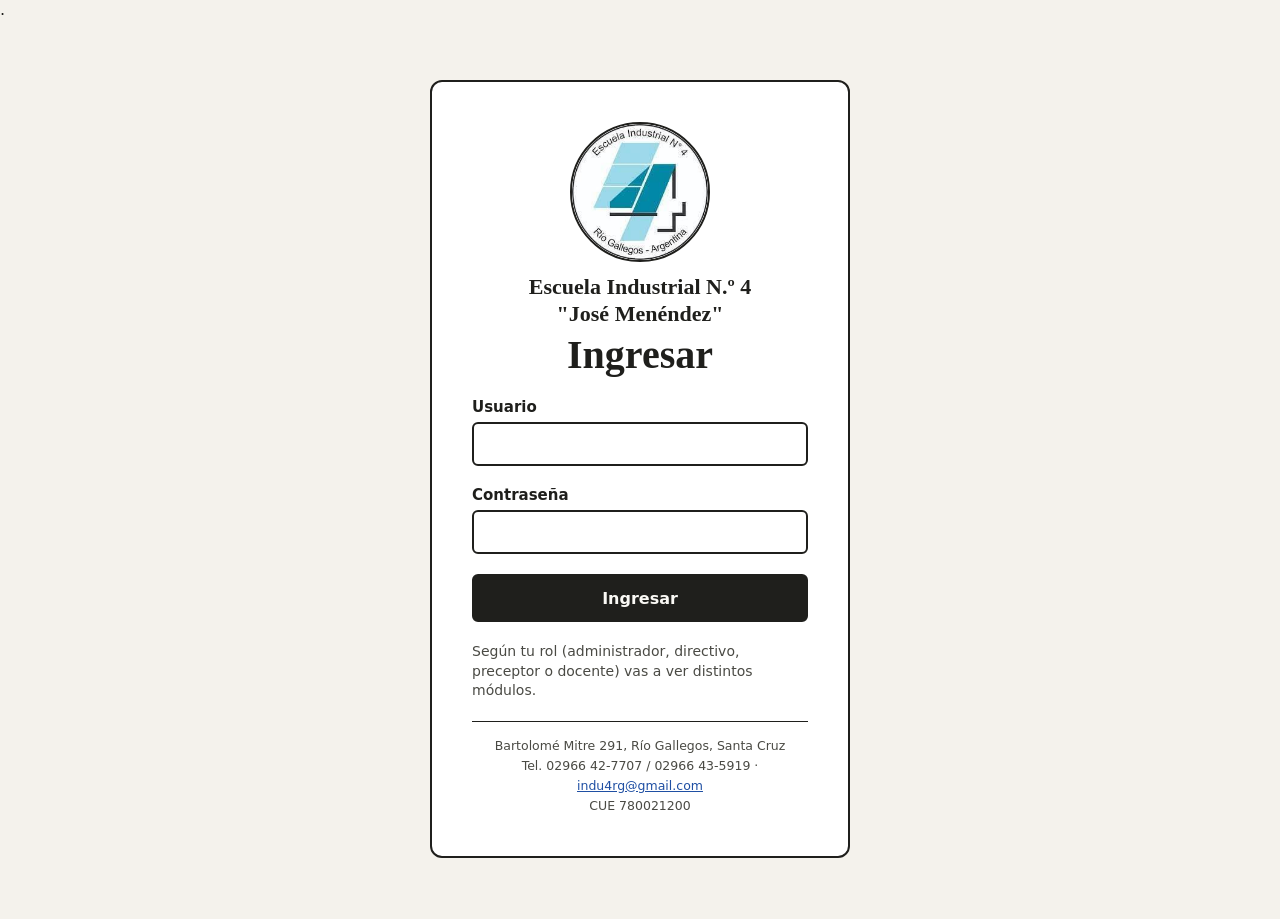
<file: planes.html>
<!DOCTYPE html>
<html lang="es">
<head>
  <meta charset="UTF-8">
  <meta name="viewport" content="width=device-width, initial-scale=1.0">
  <link rel="icon" href="img/logo.jpg">
  <title>Planes de estudio</title>
  <link rel="preconnect" href="https://fonts.googleapis.com">
  <link href="https://fonts.googleapis.com/css2?family=Kalam:wght@400;700&family=IBM+Plex+Sans:wght@400;600&family=IBM+Plex+Mono:wght@400;600&display=swap" rel="stylesheet">
  <link rel="stylesheet" href="estilos.css">
  <script src="app.js" defer></script>
</head>
<body data-pagina="planes">
  <div class="app">
    <nav class="menu" aria-label="Menú principal">
      <div class="menu-escuela">
        <img src="img/logo.jpg" alt="Logo de la Escuela Industrial N.º 4" class="logo-escuela">
        <div class="menu-escuela-texto">
          <span class="menu-escuela-nombre">Escuela Industrial N.º 4</span>
          <span class="menu-escuela-sub">"José Menéndez"<br>Río Gallegos, Santa Cruz</span>
        </div>
      </div>
      <a href="inicio.html">Inicio</a>
      <a href="planes.html" class="activo" aria-current="page">Planes de estudio</a>
      <a href="cursos.html">Cursos y asignaciones</a>
      <a data-roles="administrador,directivo,preceptor" href="asistencia-docentes.html">Asistencia docente</a>
      <a href="asistencia-alumnos.html">Asistencia alumnos</a>
      <a data-roles="administrador,directivo,docente" href="calificaciones.html">Calificaciones</a>
      <a data-roles="administrador" href="admin-bd.html" class="admin">Admin BD</a>
      <a href="index.html" class="salir">Cerrar sesión</a>
    </nav>

    <div class="contenido">
      <header class="encabezado">
        <h1>Planes de estudio</h1>
        <div class="encabezado-acciones">
          <button type="button" class="boton boton-oscuro" id="btn-nuevo-plan" data-roles="administrador,directivo">+ Nuevo plan</button>
          <span id="usuario-actual"></span>
        </div>
      </header>

      <main class="columnas">
        <div class="columna-lateral" style="width: 260px;">
          <div class="subtitulo">Planes cargados</div>
          <div id="lista-planes" class="columna-lateral" style="width: 100%;">
          </div>

          <form class="caja-punteada oculto" id="form-plan">
            <div class="subtitulo">Nuevo plan</div>
            <label class="campo">Nombre<input type="text" name="nombre" required></label>
            <label class="campo">Resolución<input type="text" name="resolucion"></label>
            <label class="campo">Vigente desde<input type="number" name="anio_vigencia" min="2000" max="2100" value="2026"></label>
            <div class="fila">
              <button type="submit" class="boton boton-oscuro">Guardar</button>
              <button type="button" class="boton" id="btn-cancelar-plan">Cancelar</button>
            </div>
          </form>
        </div>

        <div class="columna-principal">
          <p class="mensaje oculto" id="mensaje-planes" role="status"></p>
          <div class="fila" role="group" aria-label="Filtrar por año">
              <button type="button" class="boton boton-chico filtro-anio" data-anio="1">1.º año</button>
              <button type="button" class="boton boton-chico filtro-anio" data-anio="2">2.º año</button>
              <button type="button" class="boton boton-chico filtro-anio" data-anio="3">3.º año</button>
              <button type="button" class="boton boton-chico filtro-anio" data-anio="4">4.º año</button>
              <button type="button" class="boton boton-chico filtro-anio" data-anio="5">5.º año</button>
              <button type="button" class="boton boton-chico filtro-anio" data-anio="6">6.º año</button>
              <button type="button" class="boton boton-chico filtro-anio" data-anio="7">7.º año</button>
          </div>
          <div class="fila-entre">
            <div class="subtitulo" id="titulo-anio">Materias de 1.º año</div>
            <button type="button" class="boton" id="btn-agregar-materia" data-roles="administrador,directivo">+ Agregar materia</button>
          </div>

          <form class="caja-punteada oculto" id="form-materia">
            <div class="subtitulo" id="titulo-form-materia">Nueva materia</div>
            <div class="grilla-3">
              <label class="campo">Nombre<input type="text" name="nombre" required></label>
              <label class="campo">Año<select name="anio"><option value="1">1.º</option><option value="2">2.º</option><option value="3">3.º</option><option value="4">4.º</option><option value="5">5.º</option><option value="6">6.º</option><option value="7">7.º</option></select></label>
              <label class="campo">Carga horaria semanal (hs)<input type="number" name="carga_horaria" min="1" max="20" required></label>
            </div>
            <div class="fila">
              <button type="submit" class="boton boton-oscuro">Guardar</button>
              <button type="button" class="boton" id="btn-cancelar-materia">Cancelar</button>
            </div>
          </form>

          <div class="tabla-scroll">
            <table id="tabla-materias">
              <thead>
                <tr><th>Materia</th><th>Año</th><th>Carga horaria semanal</th><th data-roles="administrador,directivo">Acciones</th></tr>
              </thead>
              <tbody>
              </tbody>
            </table>
          </div>
        </div>
      </main>
    </div>
  </div>
</body>
</html>
</file>
<file: estilos.css>
:root {
  --tinta: #1f1f1c;        
  --papel: #f4f2ec;        
  --blanco: #ffffff;
  --gris-menu: #e8e5dc;    
  --gris-suave: #ebe8df;   
  --texto-claro: #faf9f5;  
  --texto-suave: #4a4a44;
  --link: #1f4fa3;
  --link-hover: #163a7a;

  --fuente-titulo: 'Kalam', cursive;
  --fuente-texto: 'IBM Plex Sans', system-ui, sans-serif;
  --fuente-mono: 'IBM Plex Mono', monospace;
}

* { box-sizing: border-box; }

body {
  margin: 0;
  font-family: var(--fuente-texto);
  color: var(--tinta);
  background: var(--papel);
}

a { color: var(--link); }
a:hover { color: var(--link-hover); }

.app {
  display: flex;
  min-height: 100vh;
}


.menu {
  width: 230px;
  flex-shrink: 0;
  background: var(--gris-menu);
  border-right: 2px solid var(--tinta);
  padding: 24px 16px;
  display: flex;
  flex-direction: column;
  gap: 4px;
}

.menu-escuela {
  display: flex;
  flex-direction: column;
  align-items: center;
  gap: 6px;
  text-align: center;
  padding-bottom: 16px;
  margin-bottom: 12px;
  border-bottom: 2px solid var(--tinta);
}

.logo-escuela {
  width: 104px;
  height: 104px;
  border-radius: 50%;
  border: 2px solid var(--tinta);
  background: var(--blanco);
}

.menu-escuela-texto {
  display: flex;
  flex-direction: column;
  gap: 4px;
}

.menu-escuela-nombre {
  font-family: var(--fuente-titulo);
  font-size: 22px;
  font-weight: 700;
  line-height: 1.1;
}

.menu-escuela-sub {
  font-size: 13px;
  font-weight: 600;
  color: var(--texto-suave);
}

.menu a {
  display: block;
  padding: 10px 12px;
  border-radius: 6px;
  text-decoration: none;
  color: var(--tinta);
  font-size: 15px;
}

.menu a:hover { background: var(--gris-suave); color: var(--tinta); }

.menu a.activo {
  background: var(--tinta);
  color: var(--texto-claro);
  font-weight: 600;
}

.menu a.admin {
  border: 2px dashed var(--tinta);
  margin-top: 12px;
}

.menu a.salir { margin-top: auto; }


.contenido {
  flex-grow: 1;
  display: flex;
  flex-direction: column;
}

.encabezado {
  height: 64px;
  flex-shrink: 0;
  border-bottom: 2px solid var(--tinta);
  background: var(--blanco);
  display: flex;
  align-items: center;
  justify-content: space-between;
  padding: 0 32px;
}

.encabezado h1 {
  margin: 0;
  font-family: var(--fuente-titulo);
  font-size: 28px;
  font-weight: 700;
}

.encabezado-acciones {
  display: flex;
  gap: 10px;
  align-items: center;
  font-size: 14px;
}

#usuario-actual {
  font-weight: 600;
  white-space: nowrap;
}

#usuario-actual:not(:first-child) {
  padding-left: 14px;
  border-left: 2px solid var(--tinta);
}

main {
  padding: 28px 32px;
  display: flex;
  flex-direction: column;
  gap: 20px;
}

main.columnas {
  flex-direction: row;
  gap: 24px;
}

.columna-lateral {
  flex-shrink: 0;
  display: flex;
  flex-direction: column;
  gap: 8px;
}

.columna-principal {
  flex-grow: 1;
  display: flex;
  flex-direction: column;
  gap: 14px;
}

.subtitulo { font-weight: 600; font-size: 15px; }

.fila-entre {
  display: flex;
  justify-content: space-between;
  align-items: center;
}

.fila { display: flex; gap: 10px; align-items: center; }

.boton {
  height: 44px;
  padding: 0 18px;
  border: 2px solid var(--tinta);
  border-radius: 6px;
  background: var(--blanco);
  color: var(--tinta);
  font-family: var(--fuente-texto);
  font-size: 15px;
  font-weight: 600;
  cursor: pointer;
}

.boton:hover { background: var(--gris-suave); }

.boton-oscuro {
  background: var(--tinta);
  color: var(--texto-claro);
}

.boton-oscuro:hover { background: #3a3a35; }

.boton-chico { padding: 0 16px; font-weight: 400; }

.campo {
  display: flex;
  flex-direction: column;
  gap: 4px;
  font-size: 14px;
}

.campo-linea {
  display: flex;
  gap: 8px;
  align-items: center;
  font-size: 14px;
}

input, select {
  height: 40px;
  border: 2px solid var(--tinta);
  border-radius: 6px;
  padding: 0 10px;
  font-family: var(--fuente-texto);
  font-size: 14px;
  background: var(--blanco);
}

select { height: 44px; }

input[readonly] { background: var(--gris-suave); }

input[type="radio"] { height: auto; }

input.nota { width: 70px; height: 36px; }
input.nota.ausente { font-weight: 700; color: #a3341f; } /* A = ausente al examen */

.grilla-3, .grilla-4, .grilla-5 {
  display: grid;
  gap: 14px;
  align-items: end;
}
.grilla-3 { grid-template-columns: repeat(3, minmax(0, 1fr)); }
.grilla-4 { grid-template-columns: repeat(4, minmax(0, 1fr)); }
.grilla-5 { grid-template-columns: repeat(5, minmax(0, 1fr)); }

.caja {
  border: 2px solid var(--tinta);
  border-radius: 10px;
  background: var(--blanco);
  padding: 20px;
  display: flex;
  flex-direction: column;
  gap: 14px;
}

.caja-punteada {
  border: 2px dashed var(--tinta);
  border-radius: 8px;
  background: var(--blanco);
  padding: 16px;
  display: flex;
  flex-direction: column;
  gap: 10px;
}

.item-lista {
  border: 2px solid var(--tinta);
  border-radius: 8px;
  background: var(--blanco);
  padding: 12px 14px;
}

.item-lista.activo {
  background: var(--tinta);
  color: var(--texto-claro);
}

.item-lista small { display: block; font-size: 13px; }

.tarjetas {
  display: grid;
  grid-template-columns: repeat(3, minmax(0, 1fr));
  gap: 20px;
}

.tarjeta {
  border: 2px solid var(--tinta);
  border-radius: 10px;
  background: var(--blanco);
  padding: 22px;
  text-decoration: none;
  color: var(--tinta);
  display: flex;
  flex-direction: column;
  gap: 8px;
}

.tarjeta:hover { color: var(--tinta); background: #fbfaf7; }

.tarjeta h2 {
  margin: 0;
  font-family: var(--fuente-titulo);
  font-size: 24px;
  font-weight: 700;
}

.tarjeta p { margin: 0; font-size: 15px; line-height: 1.4; }

.tarjeta .dato { font-family: var(--fuente-mono); font-size: 14px; }

.tarjeta.admin {
  border-style: dashed;
  background: var(--gris-suave);
}

table {
  border-collapse: collapse;
  width: 100%;
  background: var(--blanco);
}

th, td {
  border: 1.5px solid var(--tinta);
  padding: 10px 12px;
  text-align: left;
  font-size: 14px;
}

th { background: var(--gris-menu); }

.pestanas {
  display: flex;
  border-bottom: 2px solid var(--tinta);
}

.pestana {
  height: 44px;
  padding: 0 18px;
  border: none;
  background: transparent;
  font-family: var(--fuente-texto);
  font-size: 15px;
  cursor: pointer;
}

.pestana.activa {
  border: 2px solid var(--tinta);
  border-bottom: none;
  border-radius: 6px 6px 0 0;
  background: var(--blanco);
  font-weight: 600;
}

.pantalla-login {
  min-height: 100vh;
  display: flex;
  align-items: center;
  justify-content: center;
}

.login {
  width: 420px;
  border: 2px solid var(--tinta);
  border-radius: 12px;
  background: var(--blanco);
  padding: 40px;
  display: flex;
  flex-direction: column;
  gap: 20px;
}

.login-cabecera {
  display: flex;
  flex-direction: column;
  align-items: center;
  text-align: center;
}

.logo-login {
  width: 140px;
  height: 140px;
  border-radius: 50%;
  border: 2px solid var(--tinta);
  margin-bottom: 12px;
}

.login-escuela {
  font-family: var(--fuente-titulo);
  font-size: 22px;
  font-weight: 700;
  line-height: 1.2;
}

.opciones-rol {
  display: flex;
  flex-direction: column;
  gap: 12px;
}

.opcion-rol {
  display: flex;
  flex-direction: column;
  gap: 4px;
  padding: 16px 18px;
  border: 2px solid var(--tinta);
  border-radius: 10px;
  background: var(--blanco);
  color: var(--tinta);
  font: inherit;
  text-align: left;
  cursor: pointer;
}

.opcion-rol:hover, .opcion-rol:focus-visible { background: var(--tinta); color: var(--blanco); }
.opcion-rol:hover .opcion-rol-detalle, .opcion-rol:focus-visible .opcion-rol-detalle { color: var(--blanco); }
.opcion-rol.actual { border-width: 3px; }

.opcion-rol-nombre { font-family: var(--fuente-titulo); font-size: 22px; font-weight: 700; }
.opcion-rol-detalle { font-size: 13px; color: var(--texto-suave); }

.salir-login { align-self: center; font-size: 14px; color: var(--tinta); }

.cambiar-rol { margin-left: 8px; font-weight: 400; color: var(--tinta); }

.datos-escuela {
  padding-top: 14px;
  border-top: 1px solid var(--tinta);
  font-style: normal;
  font-size: 12.5px;
  line-height: 1.6;
  text-align: center;
  color: var(--texto-suave);
}

.login h1 {
  margin: 4px 0 0;
  font-family: var(--fuente-titulo);
  font-size: 40px;
}

.login .campo { font-size: 15px; font-weight: 600; gap: 6px; }

.login input { height: 44px; padding: 0 12px; font-size: 15px; }

.login .boton { height: 48px; font-size: 16px; width: 100%; }

.nota-al-pie {
  font-size: 14px;
  color: var(--texto-suave);
  line-height: 1.4;
  margin: 0;
}

.oculto { display: none !important; }

.escuela-chica { font-family: var(--fuente-mono); font-size: 13px; color: var(--texto-suave); }

.mensaje {
  padding: 12px 16px;
  border: 2px solid var(--tinta);
  border-radius: 8px;
  font-size: 14px;
  background: #e6f0e1;
}
.mensaje.error { background: #f6e1dc; }

.ayuda.sin-clase {
  padding: 12px 16px;
  border: 2px solid var(--tinta);
  border-radius: 8px;
  font-size: 14px;
  color: var(--tinta);
  background: #f6e1dc;
}

.marca-asistencia { font-size: 18px; font-weight: 700; }

#tabla-inscriptos .boton { white-space: nowrap; padding: 6px 12px; font-size: 13px; }

.boton:disabled {
  opacity: 0.4;
  cursor: not-allowed;
  pointer-events: none;
}

.ayuda { margin: 0; font-size: 13px; color: var(--texto-suave); }


.boton.seleccionado {
  background: var(--tinta);
  color: var(--texto-claro);
}

button.item-lista {
  width: 100%;
  text-align: left;
  font-family: var(--fuente-texto);
  font-size: 15px;
  color: var(--tinta);
  cursor: pointer;
}
button.item-lista:hover { background: var(--gris-suave); }
button.item-lista.activo:hover { background: var(--tinta); }

.link {
  border: none;
  background: none;
  padding: 0;
  color: var(--link);
  text-decoration: underline;
  font-family: var(--fuente-texto);
  font-size: 14px;
  cursor: pointer;
}
.link:hover { color: var(--link-hover); }

td select { height: 36px; width: 100%; }

.etiqueta {
  display: inline-block;
  padding: 2px 8px;
  border: 1.5px solid var(--tinta);
  border-radius: 999px;
  font-size: 12px;
  font-weight: 600;
  white-space: nowrap;
}
.etiqueta.alerta { background: #f6e1dc; }
.etiqueta.ok { background: #e6f0e1; }

.tabla-scroll { width: 100%; overflow-x: auto; }

td.centro, th.centro { text-align: center; }

body:not(.con-sesion) [data-roles] { visibility: hidden; }

@media (max-width: 900px) {
  .app { flex-direction: column; }

  .menu {
    width: auto;
    flex-direction: row;
    flex-wrap: wrap;
    border-right: none;
    border-bottom: 2px solid var(--tinta);
    padding: 12px;
  }
  .menu-escuela { width: 100%; flex-direction: row; justify-content: flex-start; text-align: left; gap: 10px; padding-bottom: 8px; margin-bottom: 8px; }
  .logo-escuela { width: 52px; height: 52px; }
  .menu-escuela-nombre { font-size: 18px; }
  .menu-escuela-sub { font-size: 12px; }
  .menu a.admin { margin-top: 0; }
  .menu a.salir { margin-top: 0; margin-left: auto; }

  .encabezado { height: auto; padding: 12px 16px; flex-wrap: wrap; gap: 10px; }
  main { padding: 20px 16px; }
  main.columnas { flex-direction: column; }
  .columna-lateral { width: 100% !important; }
  #lista-cursos, #lista-planes { flex-direction: row; flex-wrap: wrap; }
  #lista-cursos button.item-lista, #lista-planes button.item-lista { width: auto; }

  .tarjetas, .grilla-3, .grilla-4, .grilla-5 { grid-template-columns: repeat(2, minmax(0, 1fr)); }
  .fila-entre { flex-wrap: wrap; gap: 10px; }
  .fila { flex-wrap: wrap; }
}

@media (max-width: 560px) {
  .tarjetas, .grilla-3, .grilla-4, .grilla-5 { grid-template-columns: minmax(0, 1fr); }
  .login { width: 100%; margin: 16px; padding: 28px; }
}

.solo-imprimir { display: none; }

@media print {
  .menu, .encabezado-acciones, .no-imprimir, button { display: none !important; }
  body, .contenido { background: #ffffff; }
  input { border: none; }

  @page { size: A4; margin: 14mm 12mm; }

  .encabezado { display: none; }

  .app, .contenido, main, .tabla-scroll { display: block; height: auto; min-height: 0; overflow: visible; }

  thead { display: table-header-group; }
  tr.encabezado-hoja { display: table-row; }
  tr { break-inside: avoid; }

  tr.encabezado-hoja th {
    padding: 0 0 10px;
    border: none;
    border-bottom: 2px solid #000;
    background: #fff;
    text-align: left;
    font-weight: 400;
  }
  .hoja-membrete { display: flex; align-items: center; gap: 12px; margin-bottom: 8px; }
  .hoja-logo { width: 56px; height: 56px; border-radius: 50%; }
  .hoja-escuela { display: block; font-family: var(--fuente-titulo); font-size: 18px; font-weight: 700; }
  .hoja-datos { display: block; font-size: 10px; margin-top: 2px; }
  .hoja-titulo { display: block; font-size: 14px; font-weight: 700; margin-top: 2px; }
  .hoja-detalle { display: block; font-size: 11px; margin-top: 2px; }
}
</file>
